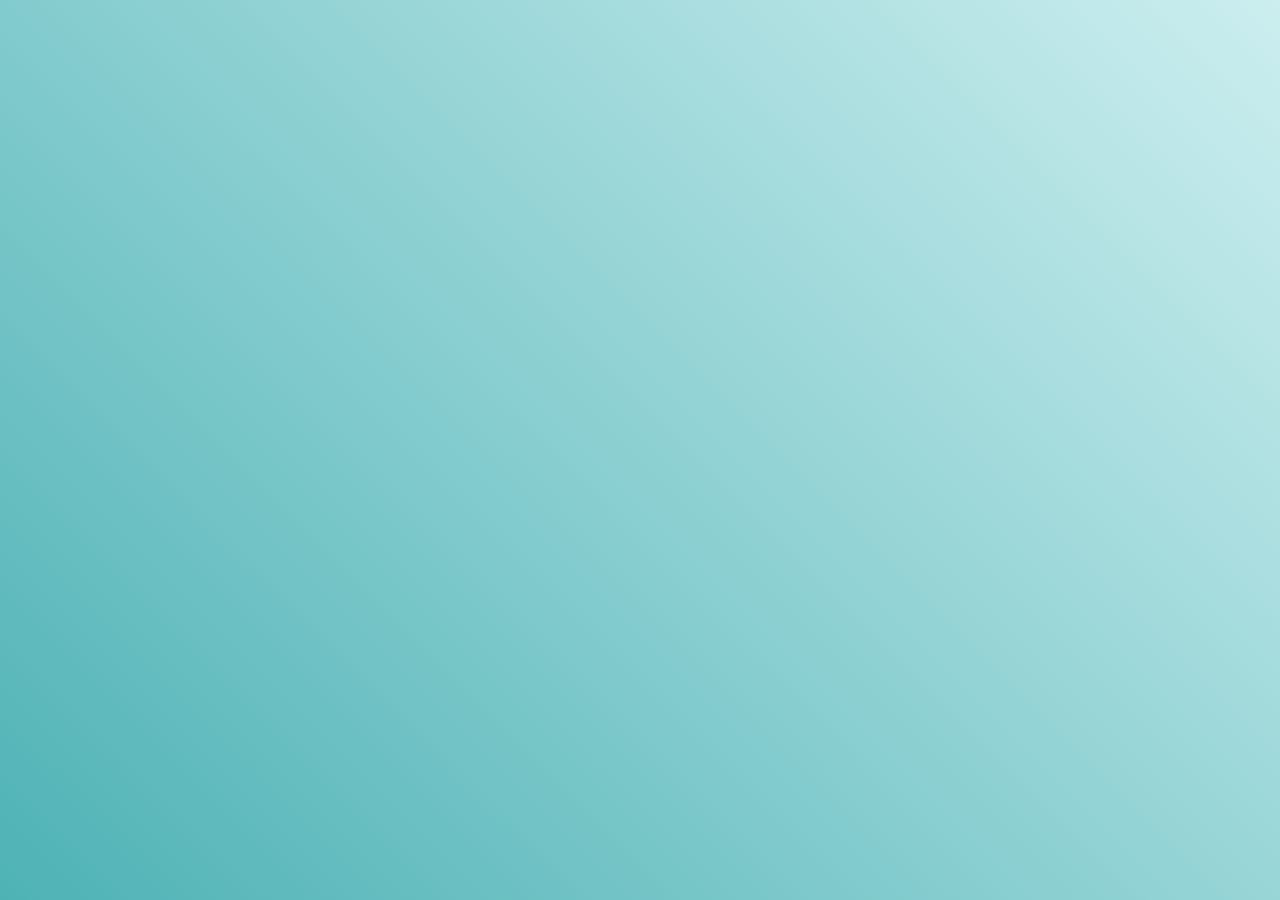
<file: index.html>
<!DOCTYPE html>
<html lang="pt-br">
<head>
    <meta charset="UTF-8">
    <meta name="viewport" content="width=device-width, initial-scale=1.0">
    <link rel="stylesheet" href="./src/css/estilo.css">
    <title>Academia Viva+</title>
</head>
<body>
    
    <script src="./src/js/script.js"></script>
</body>
</html>
</file>
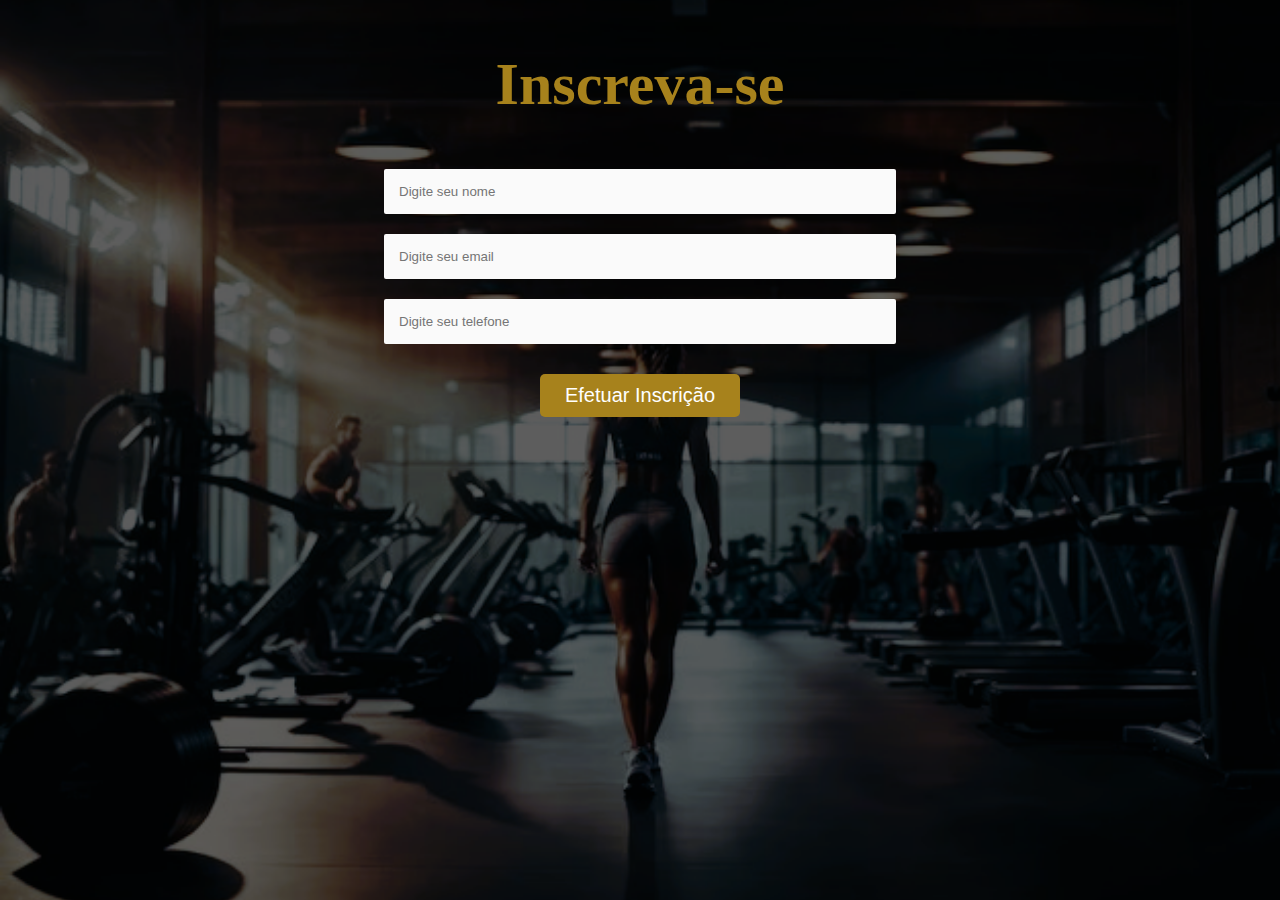
<file: login.html>
<!DOCTYPE html>
<html lang="pt-br">
<head>
    <meta charset="UTF-8">
    <meta name="viewport" content="width=device-width, initial-scale=1.0">
    <link rel="icon" href="./src/assets/alter.png">
    <link rel="stylesheet" href="./src/css/login.css">
    <title>Academia Viva+</title>
</head>
<body>
    <section>
        <article>
            <h1> Inscreva-se </h1>
            <input type="text" id="nome" placeholder="Digite seu nome">
            <input type="text" id="email" placeholder="Digite seu email">
            <input type="number" id="telefone" placeholder="Digite seu telefone">
            <button id="button">Efetuar Inscrição</button>
        </article>
    </section>
    <script src="./src/js/login.js"></script>
</body>
</html>
</file>
<file: src/css/estilo.css>
*{
    margin: 0;
    padding: 0;
    box-sizing: border-box;
}
body{
    background: linear-gradient(45deg, #4eb2b5, #cceeef);
    background-repeat: no-repeat;
    height: 100vh;
}
main{
    display: flex;
    justify-content: center;
    align-items: center;
    height: 80%;
}
h1{
    text-align: center;
    text-wrap: nowrap;
    font-size: 8vh;
    color: #a7821c;
    animation: opacidade1 2.5s forwards; 
}
@keyframes opacidade1{
    0%{ opacity: 0;}
    40%{ opacity: 0;}
    100%{ opacity: 1;}
}
span{
    position: relative;
    top: -4px;
    font-size: 6vh;
    color: #020113;
    animation: opacidade2 6s forwards;
}
@keyframes opacidade2{
    0%{ opacity: 0;}
    50%{ opacity: 0;}
    100%{ opacity: 1;}
}
@media(width < 700px){
    h1{
        font-size: 5vh;
    }
    span{
        font-size: 3vh;
    }
}
</file>
<file: src/css/login.css>
*{
    margin:0;
    padding:0;
    box-sizing: border-box;
    list-style:circle;
}
body{
    background-image: url(/src/assets/fundo_academia.png);
    background-repeat: no-repeat;
    background-size: cover;
    background-position: center;
    height: 100vh;
}
article{
    display: flex;
    flex-direction: column;
    justify-content: center;
    align-items: center;
}
h1{
    text-align: center;
    font-family: Georgia, 'Times New Roman', Times, serif;
    font-size: 60px;
    text-wrap: nowrap;
    color: #a7821c;
    padding: 50px;
    animation: opacidade 2s forwards;
}
input{
    width: 40%;
    padding: 15px;
    margin-bottom: 20px;
    border: none;
    border-radius:2px;
    background-color: #fafafa;
    animation: opacidade 2s forwards;
}
button{
    width: 200px;
    padding: 10px;
    margin: 10px;
    border: none;
    border-radius: 5px;
    background:#a7821c;
    font-size: 20px;
    color: white;
    cursor: pointer;
    text-wrap: nowrap;
    animation: opacidade 2s forwards;
    transition: 1s;
}
button:hover{
    transform: scale(1.04);
    box-shadow: 0 0 10px #fafafa, 0 0 25px #fafafa, 0 0 40px #fafafa;
}
@keyframes opacidade {
    0% { opacity: 0; }
    40% { opacity: 0; }
    100% { opacity: 1; }
}
@media(width < 700px){
    h1{
        font-size: 50px;
    }
}
</file>
